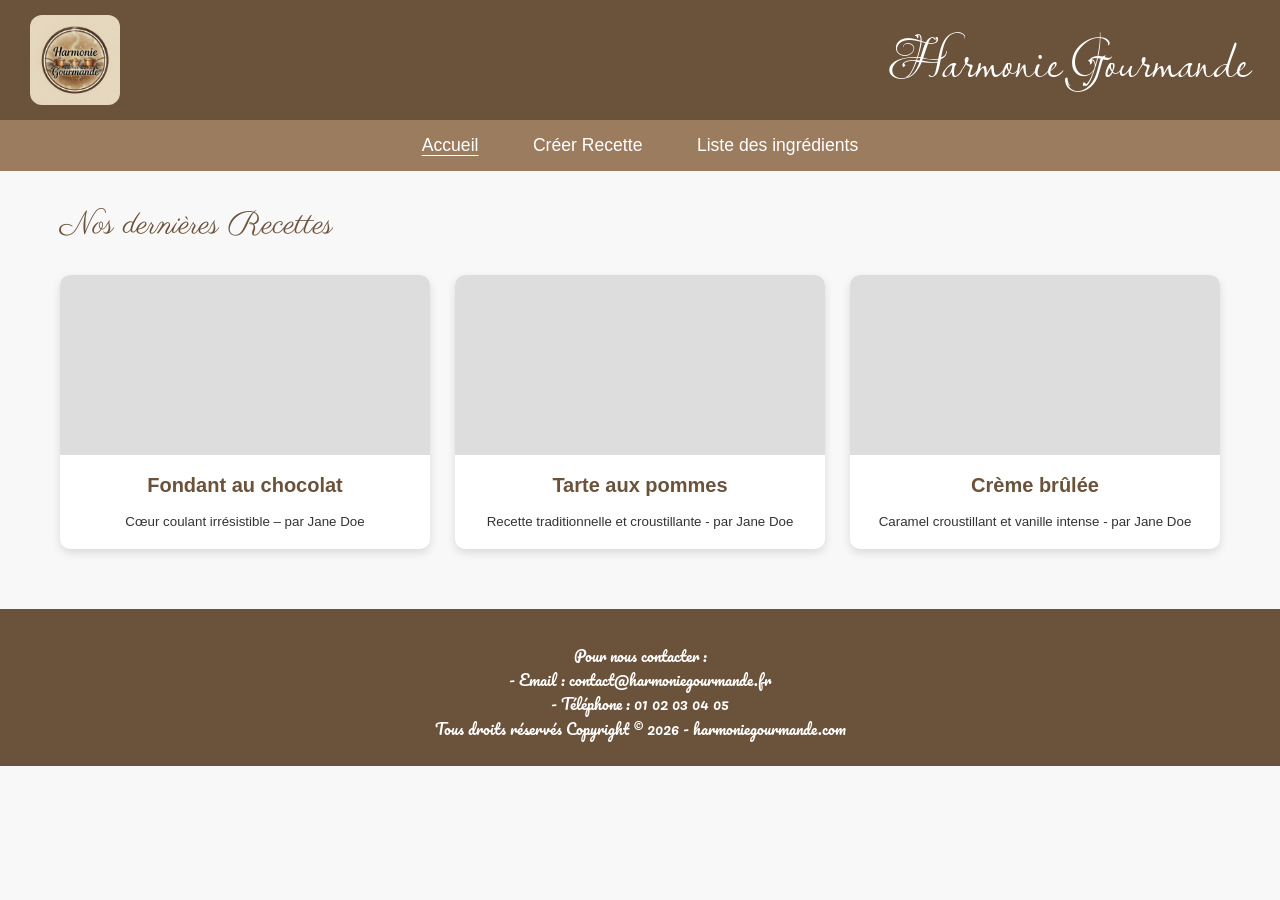
<file: Projet_Final_Maquette/index.html>
<!DOCTYPE html>
<html lang="fr">
<head>
    <meta charset="UTF-8">
    <meta name="viewport" content="width=device-width, initial-scale=1.0">
    <title>Harmonie Gourmande - Accueil</title>
    <link rel="icon" type="image/svg+xml" href="Images/favicon.jpg">
    <link rel="preconnect" href="https://fonts.googleapis.com">
    <link rel="preconnect" href="https://fonts.gstatic.com" crossorigin>
    <link href="https://fonts.googleapis.com/css2?family=Lavishly+Yours&family=Pacifico&family=Parisienne&display=swap"
        rel="stylesheet">
    <link rel="stylesheet" href="style.css">
</head>

<body>
    <header>
        <div class="top-header">
            <div class="logo">
                <a href="index.html">
                    <img src="Images/logo.jpg" alt="Logo Harmonie Gourmande">
                </a>
            </div>
            <div class="site-title">
                <h1>Harmonie Gourmande</h1>
            </div>
        </div>
    </header>

    <nav>
        <a href="index.html" class="active">Accueil</a>
        <a href="creer.html">Créer Recette</a>
        <a href="ingredients.html">Liste des ingrédients</a>
    </nav>

    <div class="container">
        <h2>Nos dernières Recettes</h2>
        <div class="recipes-grid">
            <a href="recette-detail.html?id=1" class="recipe-card-link">
                <div class="recipe-card">
                    <div class="image"
                        style="background-image: url('https://images.unsplash.com/photo-1505252929202-c4f39cda4d49?w=600');">
                    </div>
                    <div class="description">
                        <h3>Fondant au chocolat</h3>
                        <small>Cœur coulant irrésistible – par Jane Doe</small>
                    </div>
                </div>
            </a>
            <a href="recette-detail.html?id=2" class="recipe-card-link">
                <div class="recipe-card">
                    <div class="image"
                        style="background-image: url('https://images.unsplash.com/photo-1603128516044-61b91661cd14?q=80&w=600');">
                    </div>
                    <div class="description">
                        <h3>Tarte aux pommes</h3>
                        <small>Recette traditionnelle et croustillante - par Jane Doe</small>
                    </div>
                </div>
            </a>
            <a href="recette-detail.html?id=3" class="recipe-card-link">
                <div class="recipe-card">
                    <div class="image"
                        style="background-image: url('https://plus.unsplash.com/premium_photo-1713840472081-5ee6c5b63536?q=80&w=600');">
                    </div>
                    <div class="description">
                        <h3>Crème brûlée</h3>
                        <small>Caramel croustillant et vanille intense - par Jane Doe</small>
                    </div>
                </div>
            </a>
        </div>
    </div>

    <footer>
        <div class="contact">
            <span>Pour nous contacter :</span><br>
            <span>- Email : contact@harmoniegourmande.fr</span><br>
            <span>- Téléphone : 01 02 03 04 05</span><br>
            <p>Tous droits réservés Copyright © 2026 - harmoniegourmande.com</p>
        </div>
    </footer>
</body>
</html>
</file>
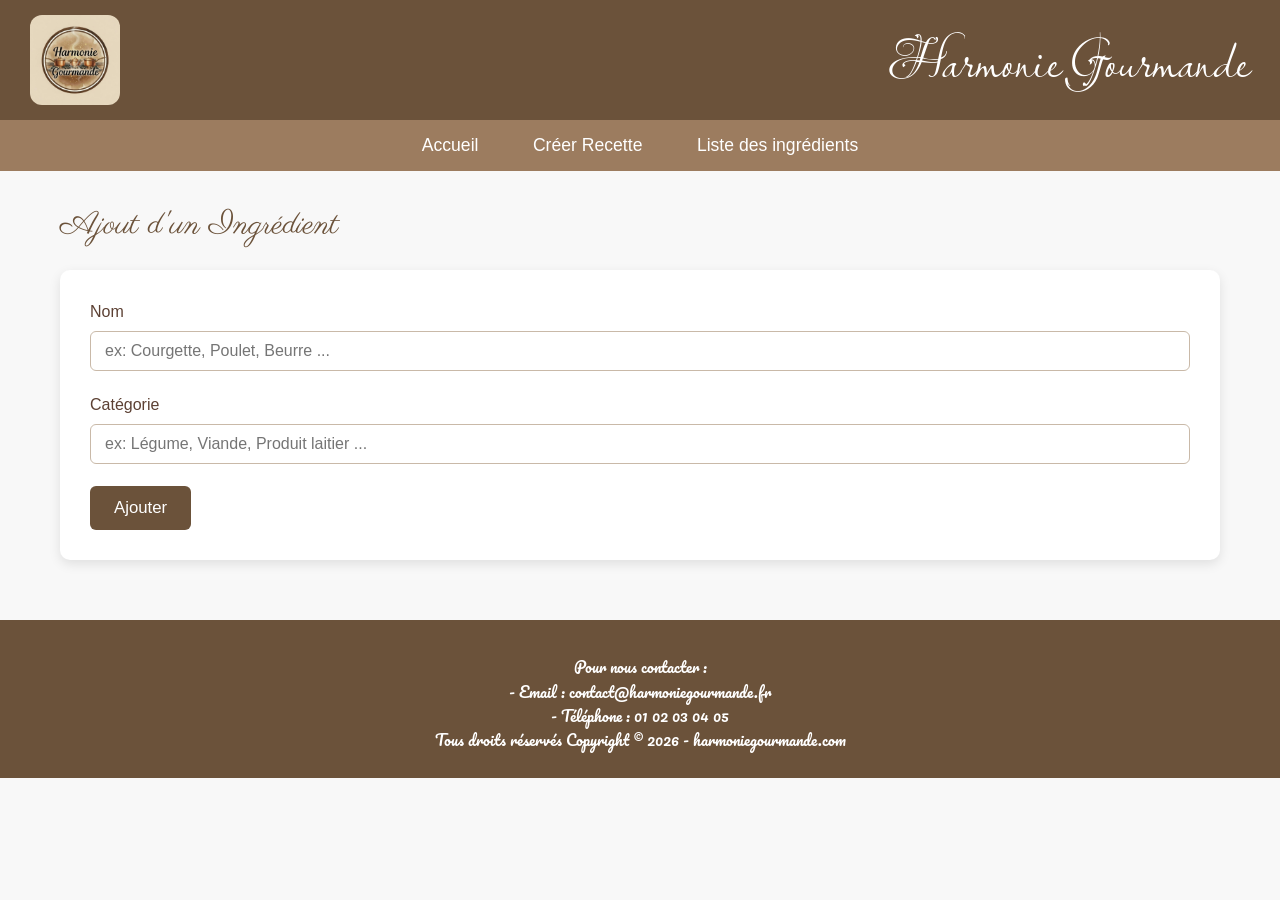
<file: Projet_Final_Maquette/ajouter-ingredient.html>
<!DOCTYPE html>
<html lang="fr">
<head>
    <meta charset="UTF-8">
    <meta name="viewport" content="width=device-width, initial-scale=1.0">
    <title>Ajouter un ingrédient - Harmonie Gourmande</title>
    <link rel="icon" type="image/svg+xml" href="Images/favicon.jpg">
    <link rel="preconnect" href="https://fonts.googleapis.com">
    <link rel="preconnect" href="https://fonts.gstatic.com" crossorigin>
    <link href="https://fonts.googleapis.com/css2?family=Lavishly+Yours&family=Pacifico&family=Parisienne&display=swap"
        rel="stylesheet">
    <link rel="stylesheet" href="style.css">
</head>

<body>
    <header>
        <div class="top-header">
            <div class="logo">
                <a href="index.html"><img src="Images/logo.jpg" alt="Logo"></a>
            </div>
            <div class="site-title">
                <h1>Harmonie Gourmande</h1>
            </div>
        </div>
    </header>
    
    <nav>
        <a href="index.html">Accueil</a>
        <a href="creer.html">Créer Recette</a>
        <a href="ingredients.html">Liste des ingrédients</a>
    </nav>

    <div class="container">
        <h2>Ajout d'un Ingrédient</h2>

        <form>
            <div class="form-group">
                <label for="nom">Nom</label>
                <input type="text" id="nom" placeholder="ex: Courgette, Poulet, Beurre ..." required>
            </div>

            <div class="form-group">
                <label for="categorie">Catégorie</label>
                <input type="text" id="categorie" placeholder="ex: Légume, Viande, Produit laitier ..." required>
            </div>

            <button type="submit">Ajouter</button>
        </form>
    </div>

    <footer>
        <div class="contact">
            <span>Pour nous contacter :</span><br>
            <span>- Email : contact@harmoniegourmande.fr</span><br>
            <span>- Téléphone : 01 02 03 04 05</span><br>
            <p>Tous droits réservés Copyright © 2026 - harmoniegourmande.com</p>
        </div>
    </footer>
</body>
</html>
</file>
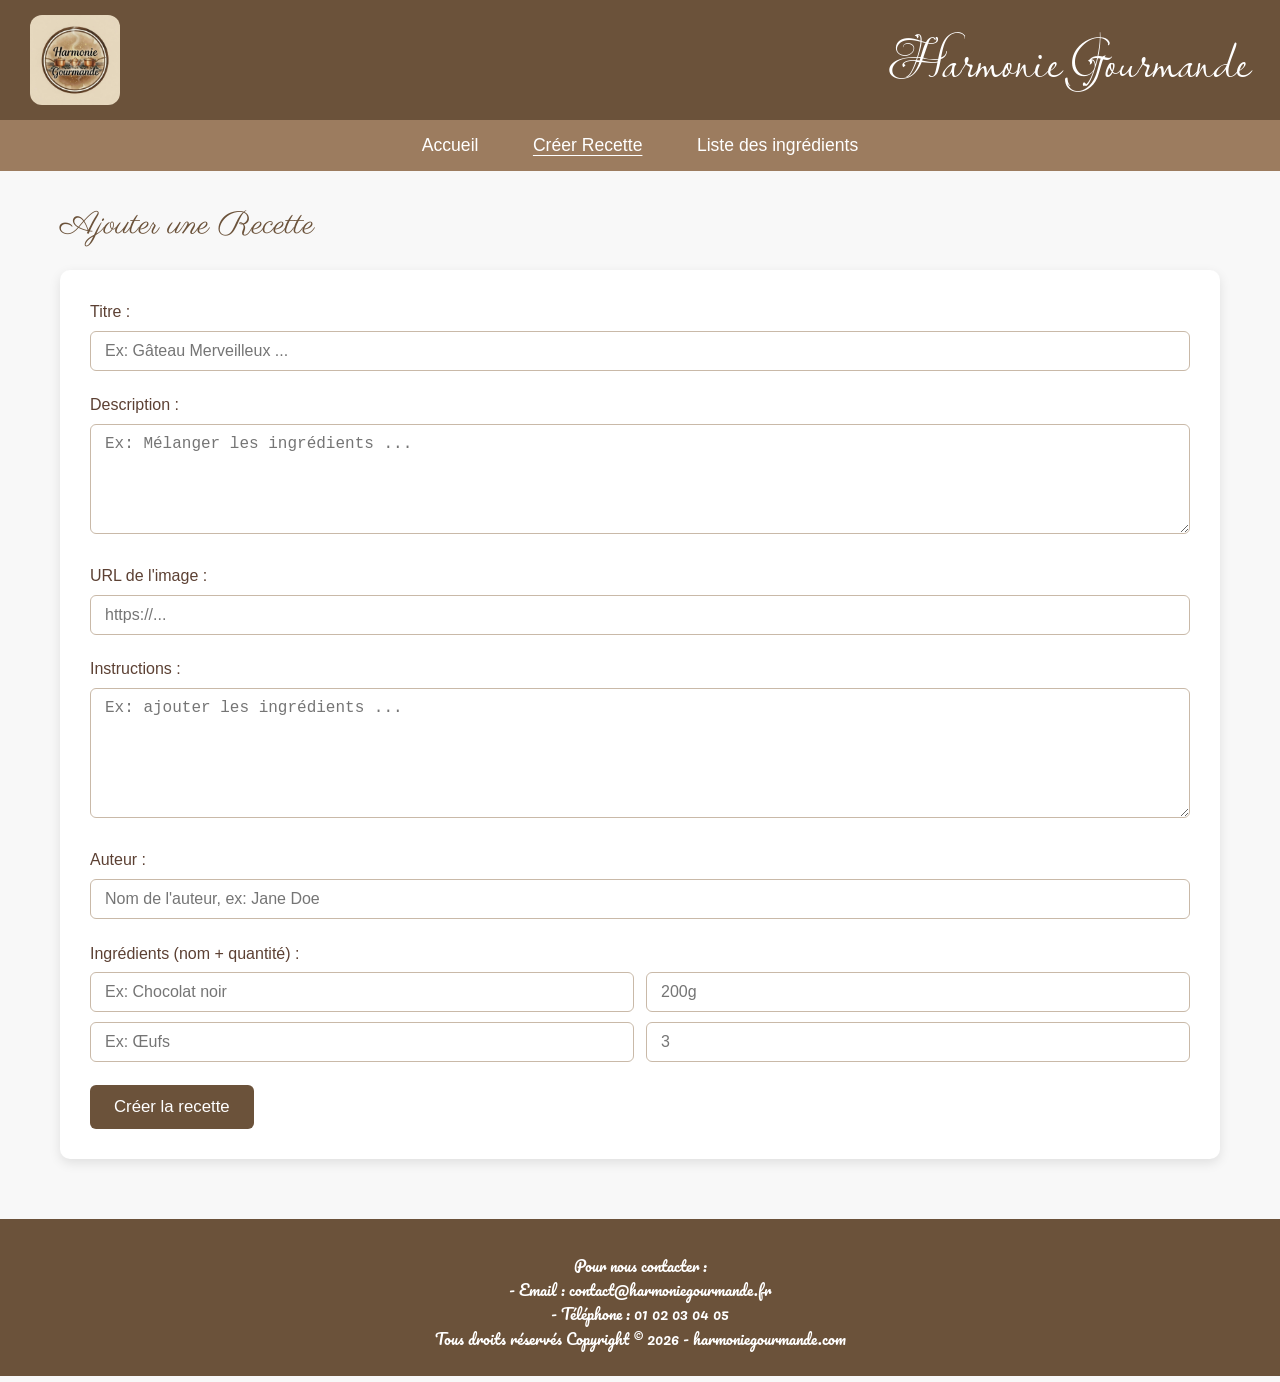
<file: Projet_Final_Maquette/creer.html>
<!DOCTYPE html>
<html lang="fr">
<head>
    <meta charset="UTF-8">
    <meta name="viewport" content="width=device-width, initial-scale=1.0">
    <title>Créer une recette - Harmonie Gourmande</title>
    <link rel="icon" type="image/svg+xml" href="Images/favicon.jpg">
    <link rel="preconnect" href="https://fonts.googleapis.com">
    <link rel="preconnect" href="https://fonts.gstatic.com" crossorigin>
    <link href="https://fonts.googleapis.com/css2?family=Lavishly+Yours&family=Pacifico&family=Parisienne&display=swap"
        rel="stylesheet">
    <link rel="stylesheet" href="style.css">
</head>

<body>
    <header>
        <div class="top-header">
            <div class="logo">
                <a href="index.html"><img src="Images/logo.jpg" alt="Logo"></a>
            </div>
            <div class="site-title">
                <h1>Harmonie Gourmande</h1>
            </div>
        </div>
    </header>

    <nav>
        <a href="index.html">Accueil</a>
        <a href="creer.html" class="active">Créer Recette</a>
        <a href="ingredients.html">Liste des ingrédients</a>
    </nav>

    <div class="container">
        <h2>Ajouter une Recette</h2>

        <form>
            <div class="form-group">
                <label for="titre">Titre :</label>
                <input type="text" id="titre" placeholder="Ex: Gâteau Merveilleux ..." required>
            </div>

            <div class="form-group">
                <label for="description">Description :</label>
                <textarea id="description" rows="4" placeholder="Ex: Mélanger les ingrédients ..." required></textarea>
            </div>

            <div class="form-group">
                <label for="url-image">URL de l'image :</label>
                <input type="url" id="url-image" placeholder="https://..." required>
            </div>

            <div class="form-group">
                <label for="instructions">Instructions :</label>
                <textarea id="instructions" rows="6" placeholder="Ex: ajouter les ingrédients ..." required></textarea>
            </div>

            <div class="form-group">
                <label>Auteur :</label>
                <input type="text" placeholder="Nom de l'auteur, ex: Jane Doe" required>
            </div>

            <div class="form-group">
                <label>Ingrédients (nom + quantité) :</label>
                <div class="ingredient-row">
                    <input type="text" placeholder="Ex: Chocolat noir" required>
                    <input type="text" class="quantity" placeholder="200g" required>
                </div>
                <div class="ingredient-row">
                    <input type="text" placeholder="Ex: Œufs" required>
                    <input type="text" class="quantity" placeholder="3" required>
                </div>
            </div>
            <button type="submit">Créer la recette</button>
        </form>
    </div>

    <footer>
        <div class="contact">
            <span>Pour nous contacter :</span><br>
            <span>- Email : contact@harmoniegourmande.fr</span><br>
            <span>- Téléphone : 01 02 03 04 05</span><br>
            <p>Tous droits réservés Copyright © 2026 - harmoniegourmande.com</p>
        </div>
    </footer>
</body>
</html>
</file>
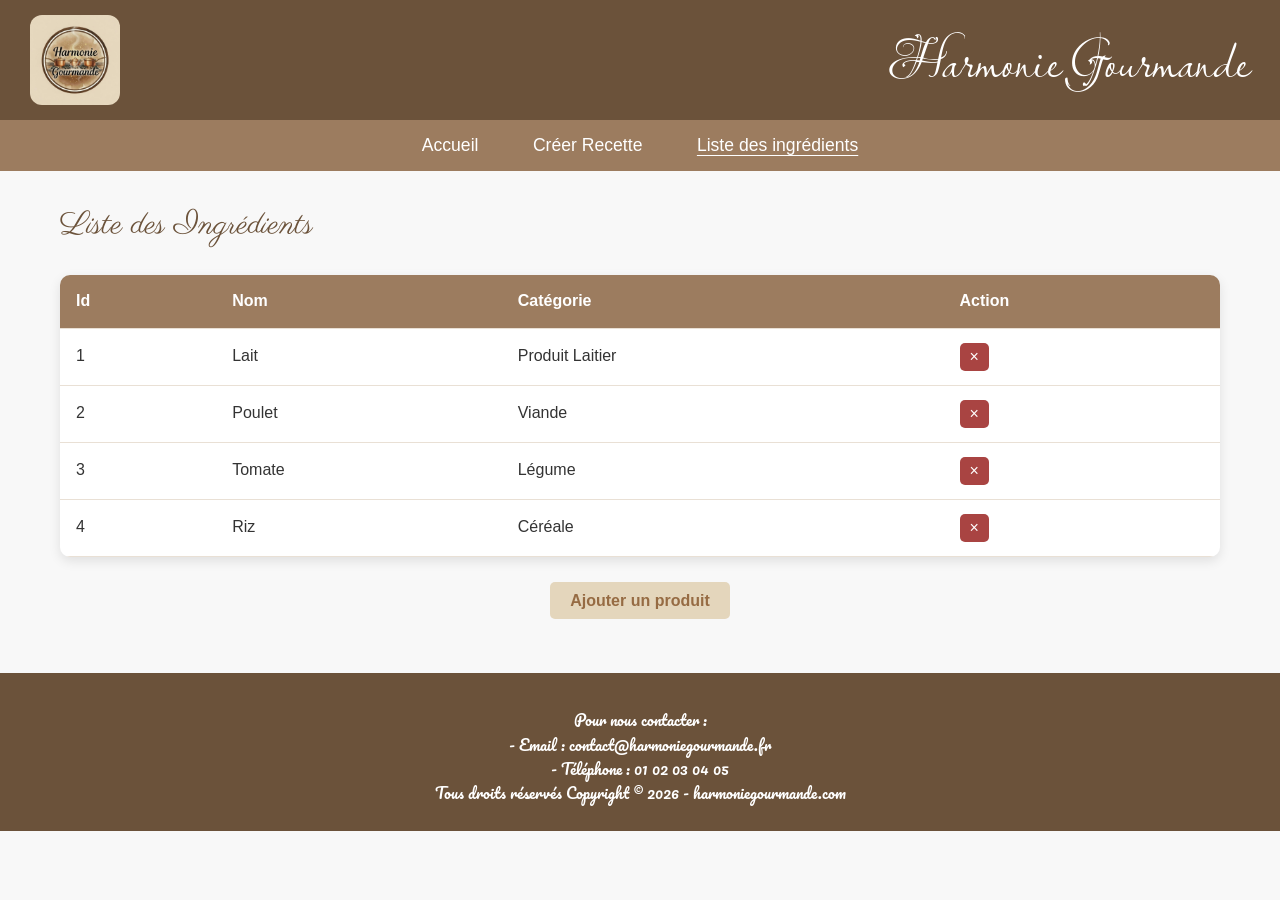
<file: Projet_Final_Maquette/ingredients.html>
<!DOCTYPE html>
<html lang="fr">
<head>
    <meta charset="UTF-8">
    <meta name="viewport" content="width=device-width, initial-scale=1.0">
    <title>Liste des ingrédients - Harmonie Gourmande</title>
    <link rel="icon" type="image/svg+xml" href="Images/favicon.jpg">
    <link rel="preconnect" href="https://fonts.googleapis.com">
    <link rel="preconnect" href="https://fonts.gstatic.com" crossorigin>
    <link href="https://fonts.googleapis.com/css2?family=Lavishly+Yours&family=Pacifico&family=Parisienne&display=swap"
        rel="stylesheet">
    <link rel="stylesheet" href="style.css">
</head>

<body>
    <header>
        <div class="top-header">
            <div class="logo">
                <a href="index.html"><img src="Images/logo.jpg" alt="Logo"></a>
            </div>
            <div class="site-title">
                <h1>Harmonie Gourmande</h1>
            </div>
        </div>
    </header>

    <nav>
        <a href="index.html">Accueil</a>
        <a href="creer.html">Créer Recette</a>
        <a href="ingredients.html" class="active">Liste des ingrédients</a>
    </nav>

    <div class="container">
        <h2>Liste des Ingrédients</h2>
        <table>
            <thead>
                <tr>
                    <th>Id</th>
                    <th>Nom</th>
                    <th>Catégorie</th>
                    <th>Action</th>
                </tr>
            </thead>
            <tbody>
                <tr>
                    <td>1</td>
                    <td>Lait</td>
                    <td>Produit Laitier</td>
                    <td><button class="delete-btn">×</button></td>
                </tr>
                <tr>
                    <td>2</td>
                    <td>Poulet</td>
                    <td>Viande</td>
                    <td><button class="delete-btn">×</button></td>
                </tr>
                <tr>
                    <td>3</td>
                    <td>Tomate</td>
                    <td>Légume</td>
                    <td><button class="delete-btn">×</button></td>
                </tr>
                <tr>
                    <td>4</td>
                    <td>Riz</td>
                    <td>Céréale</td>
                    <td><button class="delete-btn">×</button></td>
                </tr>
            </tbody>
        </table>

        <div class="btn-actions">
            <a href="ajouter-ingredient.html" class="add-btn">Ajouter un produit</a>
        </div>
    </div>

    <footer>
        <div class="contact">
            <span>Pour nous contacter :</span><br>
            <span>- Email : contact@harmoniegourmande.fr</span><br>
            <span>- Téléphone : 01 02 03 04 05</span><br>
            <p>Tous droits réservés Copyright © 2026 - harmoniegourmande.com</p>
        </div>
    </footer>
</body>
</html>
</file>
<file: Projet_Final_Maquette/style.css>
* {
  margin: 0;
  padding: 0;
  box-sizing: border-box;
}

body {
  font-family: Arial, Helvetica, sans-serif;
  background-color: #f8f8f8;
  color: #333;
  line-height: 1.55;
}

.top-header {
  background-color: #6B523A;
  color: white;
  padding: 15px 30px;
  display: flex;
  align-items: center;
  justify-content: space-between;
  gap: 25px;
  flex-wrap: wrap;
}

.top-header .logo {
  width: 90px;
  height: 90px;
  border-radius: 12px;
  overflow: hidden;
}

.top-header .logo img {
  width: 100%;
  height: 100%;
  object-fit: cover;
}

.top-header .site-title h1 {
  font-size: 3.5rem;
  margin: 0;
  font-family: "Lavishly Yours", cursive;
  font-weight: 400;
  font-style: normal;
}

nav {
  background-color: #9C7C5F;
  padding: 12px 30px;
  text-align: center;
}

nav a {
  color: white;
  text-decoration: none;
  margin: 0 25px;
  font-size: 1.1rem;
  font-weight: 500;
  transition: all 0.2s;
}

nav a:hover,
nav a.active {
  text-decoration: underline;
  text-underline-offset: 4px;
}

.container {
  max-width: 1200px;
  margin: 30px auto;
  padding: 0 20px;
}

h1 {
  color: #fff;
  margin-bottom: 1.2rem;
}

h2 {
  color: #6B523A;
  margin-bottom: 1.2rem;
  font-family: "Parisienne", cursive;
  font-weight: 400;
  font-style: normal;
  font-size: 2rem;
}

.recipes-grid {
  display: grid;
  grid-template-columns: repeat(auto-fill, minmax(280px, 1fr));
  gap: 25px;
  margin-top: 1.5rem;
}

.recipe-card {
  background-color: white;
  border-radius: 10px;
  overflow: hidden;
  box-shadow: 0 4px 10px rgba(0, 0, 0, 0.12);
  transition: all 0.18s ease;
}

.recipe-card:hover {
  transform: translateY(-6px);
  box-shadow: 0 8px 18px rgba(0, 0, 0, 0.15);
}

.recipe-card .image {
  height: 180px;
  background-size: cover;
  background-position: center;
  background-color: #ddd;
}

.recipe-card .description {
  padding: 15px;
  text-align: center;
}

.recipe-card .description h3 {
  margin: 0 0 8px 0;
  font-size: 1.25rem;
  color: #6B523A;
}

.recipe-card-link {
  text-decoration: none;
  color: inherit;
  display: block;
}

.recipe-card-link:hover .recipe-card {
  transform: translateY(-4px);
  box-shadow: 0 8px 16px rgba(0, 0, 0, 0.15);
}

.recipe-detail {
  background: white;
  padding: 30px;
  border-radius: 10px;
  box-shadow: 0 4px 12px rgba(0, 0, 0, 0.1);
}

.recipe-detail .recipe-content {
  display: flex;
  gap: 30px;
  flex-wrap: wrap;
  margin-bottom: 30px;
}

.recipe-detail .recipe-header {
  display: flex;
  flex-wrap: wrap;
  gap: 10px;
  width: 100%;
}

.recipe-detail .recipe-img {
  display: flex;
  gap: 30px;
  flex-wrap: wrap;
  width: 100%;
}

.recipe-detail .main-image {
  flex: 1;
  min-width: 320px;
}

.recipe-detail .main-image img {
  width: 100%;
  border-radius: 10px;
  box-shadow: 0 2px 8px rgba(0, 0, 0, 0.1);
}

.recipe-detail .info {
  flex: 2;
  min-width: 320px;
}

.recipe-detail h1 {
  margin-top: 0;
  margin-bottom: 0;
  color: #6B523A;
}

.recipe-detail h3 {
  color: #6B523A;
  margin: 1.8rem 0 0.8rem;
}

.recipe-detail .info h3 {
  margin-top: 0;
}

.recipe-detail ul,
.recipe-detail ol {
  padding-left: 1.8rem;
  margin: 1rem 0;
}

.recipe-detail .actions {
  margin-left: auto;
}

.actions button {
  margin-right: 12px;
  padding: 8px 16px;
  font-size: 1rem;
  border: none;
  border-radius: 6px;
  cursor: pointer;
}

form {
  background-color: white;
  padding: 30px;
  border-radius: 10px;
  box-shadow: 0 4px 12px rgba(0, 0, 0, 0.1);
  margin: 0 auto 40px;
}

.form-group {
  margin-bottom: 1.4rem;
}

.form-group label {
  display: block;
  margin-bottom: 6px;
  font-weight: 500;
  color: #5c4033;
}

.form-group input[type="text"],
.form-group input[type="url"],
.form-group textarea {
  width: 100%;
  padding: 10px 14px;
  border: 1px solid #c9b9a8;
  border-radius: 6px;
  font-size: 1rem;
  transition: border-color 0.2s;
}

.form-group input:focus,
.form-group textarea:focus {
  outline: none;
  border-color: #9C7C5F;
  box-shadow: 0 0 0 3px rgba(156, 124, 95, 0.15);
}

.form-group textarea {
  min-height: 110px;
  resize: vertical;
}

.ingredient-row {
  display: flex;
  gap: 12px;
  margin-bottom: 10px;
  flex-wrap: wrap;
}

.ingredient-row input[type="text"] {
  flex: 1;
  min-width: 160px;
}

.ingredient-row input.quantity {
  width: 110px;
}

form button {
  background-color: #6B523A;
  color: white;
  border: none;
  padding: 12px 24px;
  border-radius: 6px;
  font-size: 1.05rem;
  cursor: pointer;
  transition: background 0.2s;
}

form button:hover {
  background-color: #5a4431;
}

table {
  width: 100%;
  border-collapse: collapse;
  background: white;
  border-radius: 10px;
  overflow: hidden;
  box-shadow: 0 4px 12px rgba(0, 0, 0, 0.1);
  margin-top: 1.5rem;
}

th,
td {
  padding: 14px 16px;
  text-align: left;
  border-bottom: 1px solid #e9e0d5;
}

th {
  background-color: #9C7C5F;
  color: white;
  font-weight: 600;
}

.delete-btn {
  background: #a94442;
  color: white;
  border: none;
  padding: 6px 10px;
  border-radius: 5px;
  cursor: pointer;
  font-size: 1rem;
  line-height: 1;
}

.edit-btn {
  background: #444;
  color: white;
  border: none;
  padding: 6px 10px;
  border-radius: 5px;
  cursor: pointer;
  font-size: 1rem;
  line-height: 1;
}

.delete-btn:hover {
  background: #8c3836;
}

.btn-actions {
  margin-top: 2rem;
  text-align: center;
}

.add-btn {
  background: #E4D6BC;
  padding: 10px 20px;
  color: #966b43;
  border: none;
  border-radius: 5px;
  cursor: pointer;
  font-size: 1rem;
  line-height: 1;
  text-decoration: none;
  font-weight: 600;

}

footer {
  background-color: #6B523A;
  color: white;
  text-align: center;
  padding: 25px;
  margin-top: 60px;
}

footer .contact {
  margin-top: 10px;
  font-size: 0.95rem;
  line-height: 1.6;
  font-family: "Pacifico", cursive;
  font-weight: 400;
  font-style: normal;
}

footer a {
  color: #e8d9c5;
  text-decoration: none;
}

footer a:hover {
  text-decoration: underline;
}

@media (max-width: 768px) {
  .top-header {
    flex-direction: column;
    text-align: center;
  }

  .top-header .site-title h1 {
    font-size: 2.5rem;
    line-height: 1;
  }

  nav {
    display: flex;
    justify-content: center;
    flex-direction: column;
    gap: 10px;
  }

  nav a {
    margin: 0 15px;
    font-size: 1rem;
  }

  .recipe-detail .header {
    flex-direction: column;
  }

  .recipe-detail .recipe-header {
    text-align: center;
    justify-content: center;
  }

  .recipe-detail .actions {
    margin-left: 0;
  }

  .recipe-detail .recipe-img .main-image {
    min-width: 0;
  }

  form {
    padding: 20px;
  }
}
</file>
